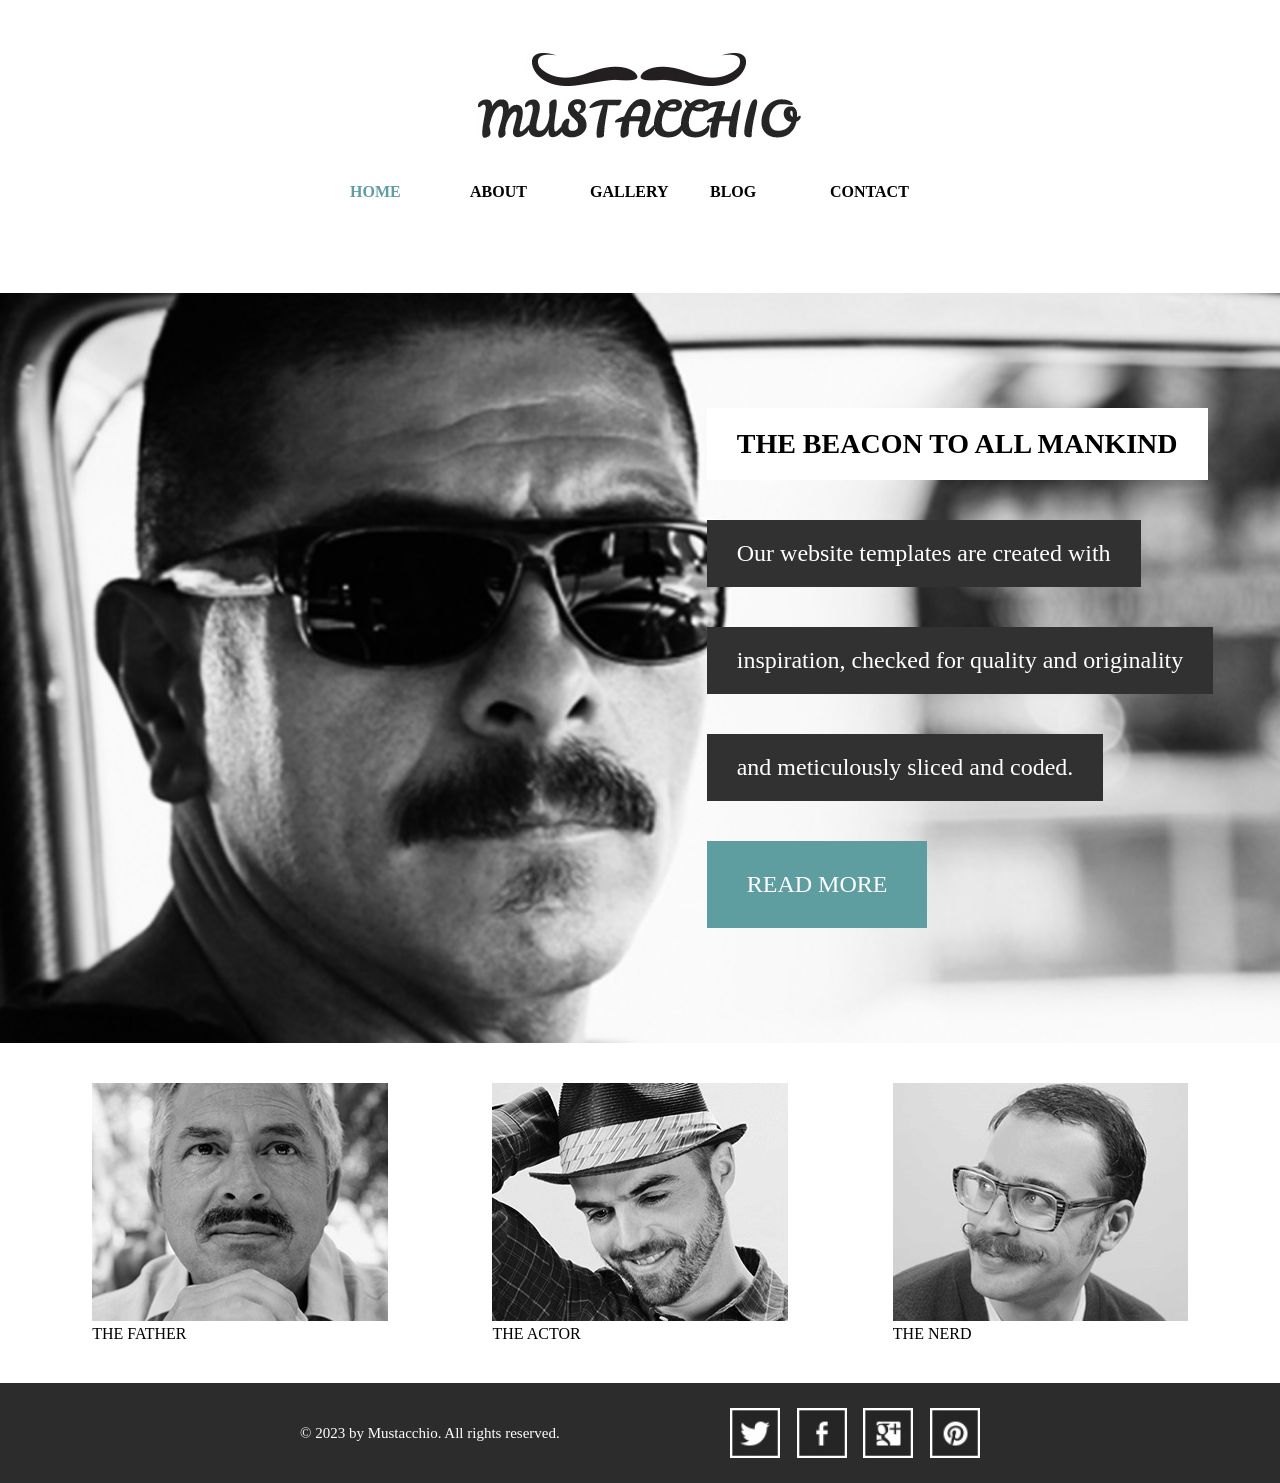
<file: index.html>
<!DOCTYPE html>
<html lang="en">
<head>
    <meta charset="UTF-8">
    <meta name="viewport" content="width=device-width, initial-scale=1.0">
    <title>Home</title>
    <link rel="stylesheet" href="style.css">
</head>
<body>
    <div class="logo">
        <img id="webLogo" src="Images/logo.jpg">
    </div>
    <div class="header">
        <div class="menu home2">
            <p><strong>HOME</strong></p>
        </div>
        <div class="menu about">
            <p><strong><a href="about.html">ABOUT</a></strong></p>
        </div>
        <div class="menu gallery">
            <p><strong><a href=gallary.html>GALLERY</a></strong></p>
        </div>
        <div class="menu blog">
            <p><strong><a href="blog.html">BLOG</a></strong></p>
        </div>
        <div class="menu contact">
            <p><strong><a href="contact.html">CONTACT</a></strong></p>
        </div>
    </div>
    <div class="indexMid">
        <div class="indexPlaceholder"></div>
        <div class="indexMidBoxes">
            <div class="midBox midBox1">
                <p>THE BEACON TO ALL MANKIND</p>
            </div>
            <div class="midBox midBox2">
                <p>Our website templates are created with</p>
            </div>
            <div class="midBox midBox3">
                <p>inspiration, checked for quality and originality</p>
            </div>
            <div class="midBox midBox4">
                <p>and meticulously sliced and coded.</p>
            </div>
            <div class="midBox midBoxLink">
                <p>READ MORE</p>
            </div>
        </div>
    </div>
    <div class="moreImages">
        <div class="indexImages">
            <img id="father" src="Images/the-father.jpg">
            <p>THE FATHER</p>
        </div>
        <div class="indexImages">
            <img id="actor" src="Images/the-actor.jpg">
            <p>THE ACTOR</p>
        </div>
        <div class="indexImages">
            <img id="nerd" src="Images/the-nerd.jpg">
            <p>THE NERD</p>
        </div>
    </div>
    <footer>
        <p id="copyright">&copy; 2023 by Mustacchio. All rights reserved.</p>
        <div class="mediabar">
            <a href=""><div class="icon twitter">
            </div></a>
            <a href=""><div class="icon facebook">
            </div></a>
            <a href=""><div class="icon googleplus">
            </div></a>
            <a href=""><div class="icon pintrest">
            </div></a>
        </div>
    </footer>
</body>
</html>
</file>
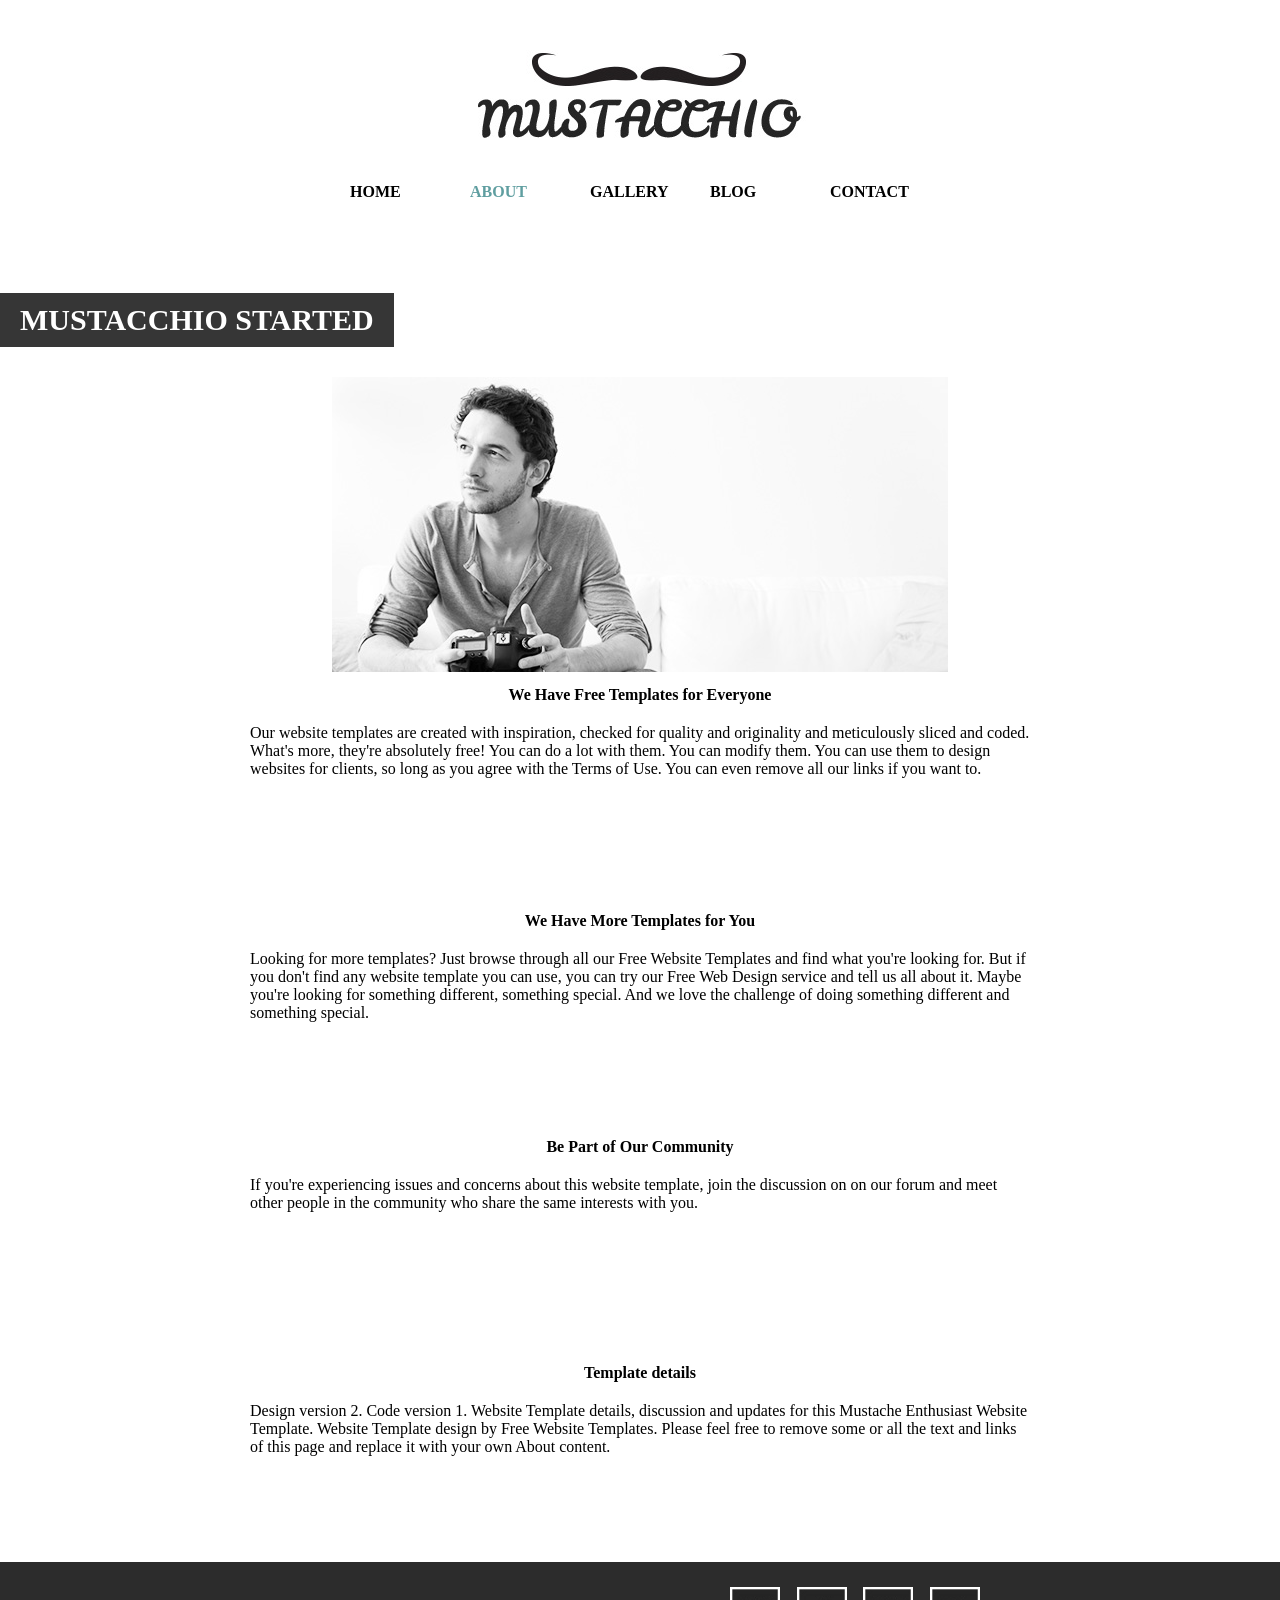
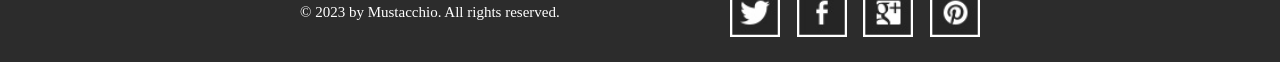
<file: about.html>
<!DOCTYPE html>
<html lang="en">
<head>
    <meta charset="UTF-8">
    <meta name="viewport" content="width=device-width, initial-scale=1.0">
    <title>About</title>
    <link rel="stylesheet" href="style.css">
</head>
<body>
    <div class="logo">
        <img id="webLogo" src="Images/logo.jpg">
    </div>
    <div class="header">
        <div class="menu home">
            <p><strong><a href="index.html">HOME</a></strong></p>
        </div>
        <div class="menu about2">
            <p><strong>ABOUT</strong></p>
        </div>
        <div class="menu gallery">
            <p><strong><a href="gallary.html">GALLERY</a></strong></p>
        </div>
        <div class="menu blog">
            <p><strong><a href="blog.html">BLOG</a></strong></p>
        </div>
        <div class="menu contact">
            <p><strong><a href="contact.html">CONTACT</a></strong></p>
        </div>
    </div>
    <div class="aboutHeader">
        <h3><strong>MUSTACCHIO STARTED</strong></h3>
    </div>
    <div class="BOOFLEXBOXES">
        <div class="aboutPhoto">
            <img src="Images/photographer.jpg">
        </div>
        <div class="aboutParagraphs">
            <p class="hParagraphs"><strong>We Have Free Templates for Everyone</strong></p>
            <p class="paragraphs paragraphs1">Our website templates are created with inspiration, checked for quality and originality and meticulously sliced and coded. What's more, they're absolutely free! You can do a lot with them. You can modify them. You can use them to design websites for clients, so long as you agree with the Terms of Use. You can even remove all our links if you want to.</p>
            <br>
            <p class="hParagraphs"><strong>We Have More Templates for You</strong></p>
            <p class="paragraphs paragraphs2">Looking for more templates? Just browse through all our Free Website Templates and find what you're looking for. But if you don't find any website template you can use, you can try our Free Web Design service and tell us all about it. Maybe you're looking for something different, something special. And we love the challenge of doing something different and something special.</p>
            <br>
            <p class="hParagraphs"><strong>Be Part of Our Community</strong></p>
            <p class="paragraphs paragraphs3">If you're experiencing issues and concerns about this website template, join the discussion on on our forum and meet other people in the community who share the same interests with you.</p>
            <br>
            <p class="hParagraphs"><strong>Template details</strong></p>
            <p class="paragraphs paragraphs4">Design version 2. Code version 1. Website Template details, discussion and updates for this Mustache Enthusiast Website Template. Website Template design by Free Website Templates. Please feel free to remove some or all the text and links of this page and replace it with your own About content.</p>
        </div>
    </div>
    <footer>
        <p id="copyright">&copy; 2023 by Mustacchio. All rights reserved.</p>
        <div class="mediabar">
            <a href=""><div class="icon twitter">
            </div></a>
            <a href=""><div class="icon facebook">
            </div></a>
            <a href=""><div class="icon googleplus">
            </div></a>
            <a href=""><div class="icon pintrest">
            </div></a>
        </div>
    </footer>
</body>
</html>
</file>
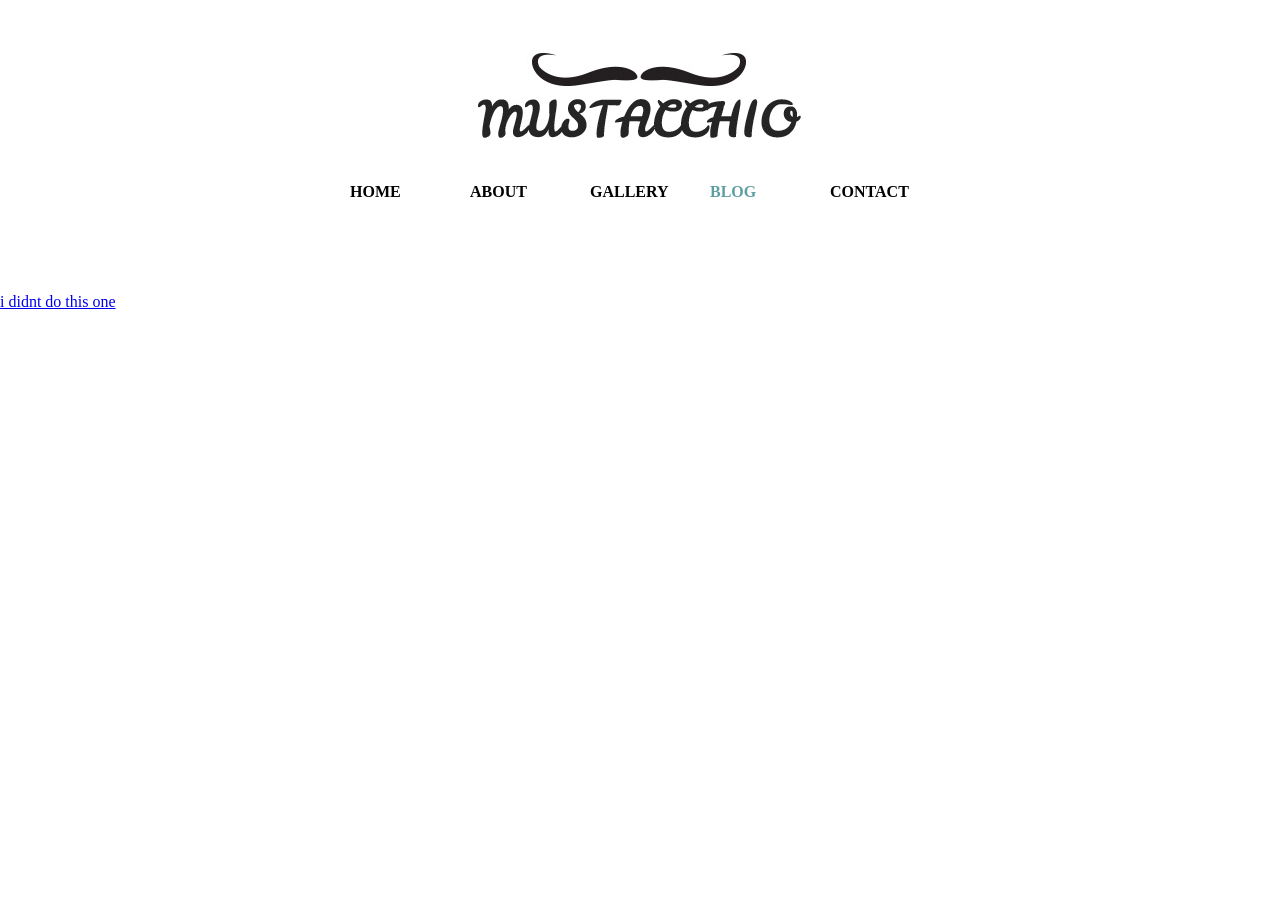
<file: blog.html>
<!DOCTYPE html>
<html lang="en">
<head>
    <meta charset="UTF-8">
    <meta name="viewport" content="width=device-width, initial-scale=1.0">
    <title>Blog</title>
    <link rel="stylesheet" href="style.css">
</head>
<body>
    <div class="logo">
        <img id="webLogo" src="Images/logo.jpg">
    </div>
    <div class="header">
        <div class="menu home">
            <p><strong><a href="index.html">HOME</a></strong></p>
        </div>
        <div class="menu about">
            <p><strong><a href="about.html">ABOUT</a></strong></p>
        </div>
        <div class="menu gallery">
            <p><strong><a href="gallary.html">GALLERY</a></strong></p>
        </div>
        <div class="menu blog2">
            <p><strong>BLOG</strong></p>
        </div>
        <div class="menu contact">
            <p><strong><a href="contact.html">CONTACT</strong></p>
        </div>
    </div>
    <p>i didnt do this one</p>
</body>
</html>
</file>
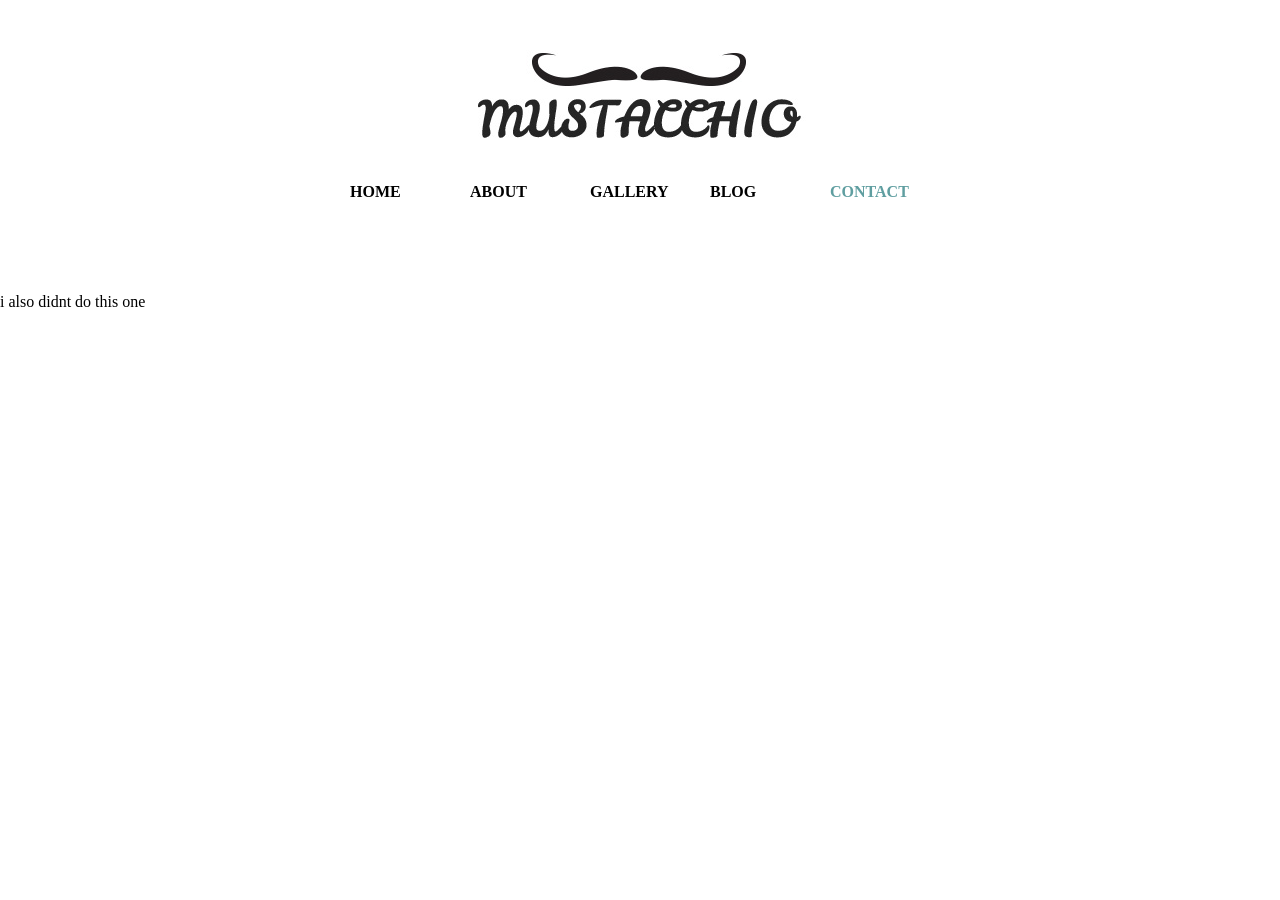
<file: contact.html>
<!DOCTYPE html>
<html lang="en">
<head>
    <meta charset="UTF-8">
    <meta name="viewport" content="width=device-width, initial-scale=1.0">
    <title>Contact</title>
    <link rel="stylesheet" href="style.css">
</head>
<body>
    <div class="logo">
        <img id="webLogo" src="Images/logo.jpg">
    </div>
    <div class="header">
        <div class="menu home">
            <p><strong><a href="index.html">HOME</a></strong></p>
        </div>
        <div class="menu about">
            <p><strong><a href="about.html">ABOUT</a></strong></p>
        </div>
        <div class="menu gallery">
            <p><strong><a href="gallary.html">GALLERY</a></strong></p>
        </div>
        <div class="menu blog">
            <p><strong><a href="blog.html">BLOG</a></strong></p>
        </div>
        <div class="menu contact2">
            <p><strong>CONTACT</strong></p>
        </div>
    </div>
    <p>i also didnt do this one</p>
</body>
</html>
</file>
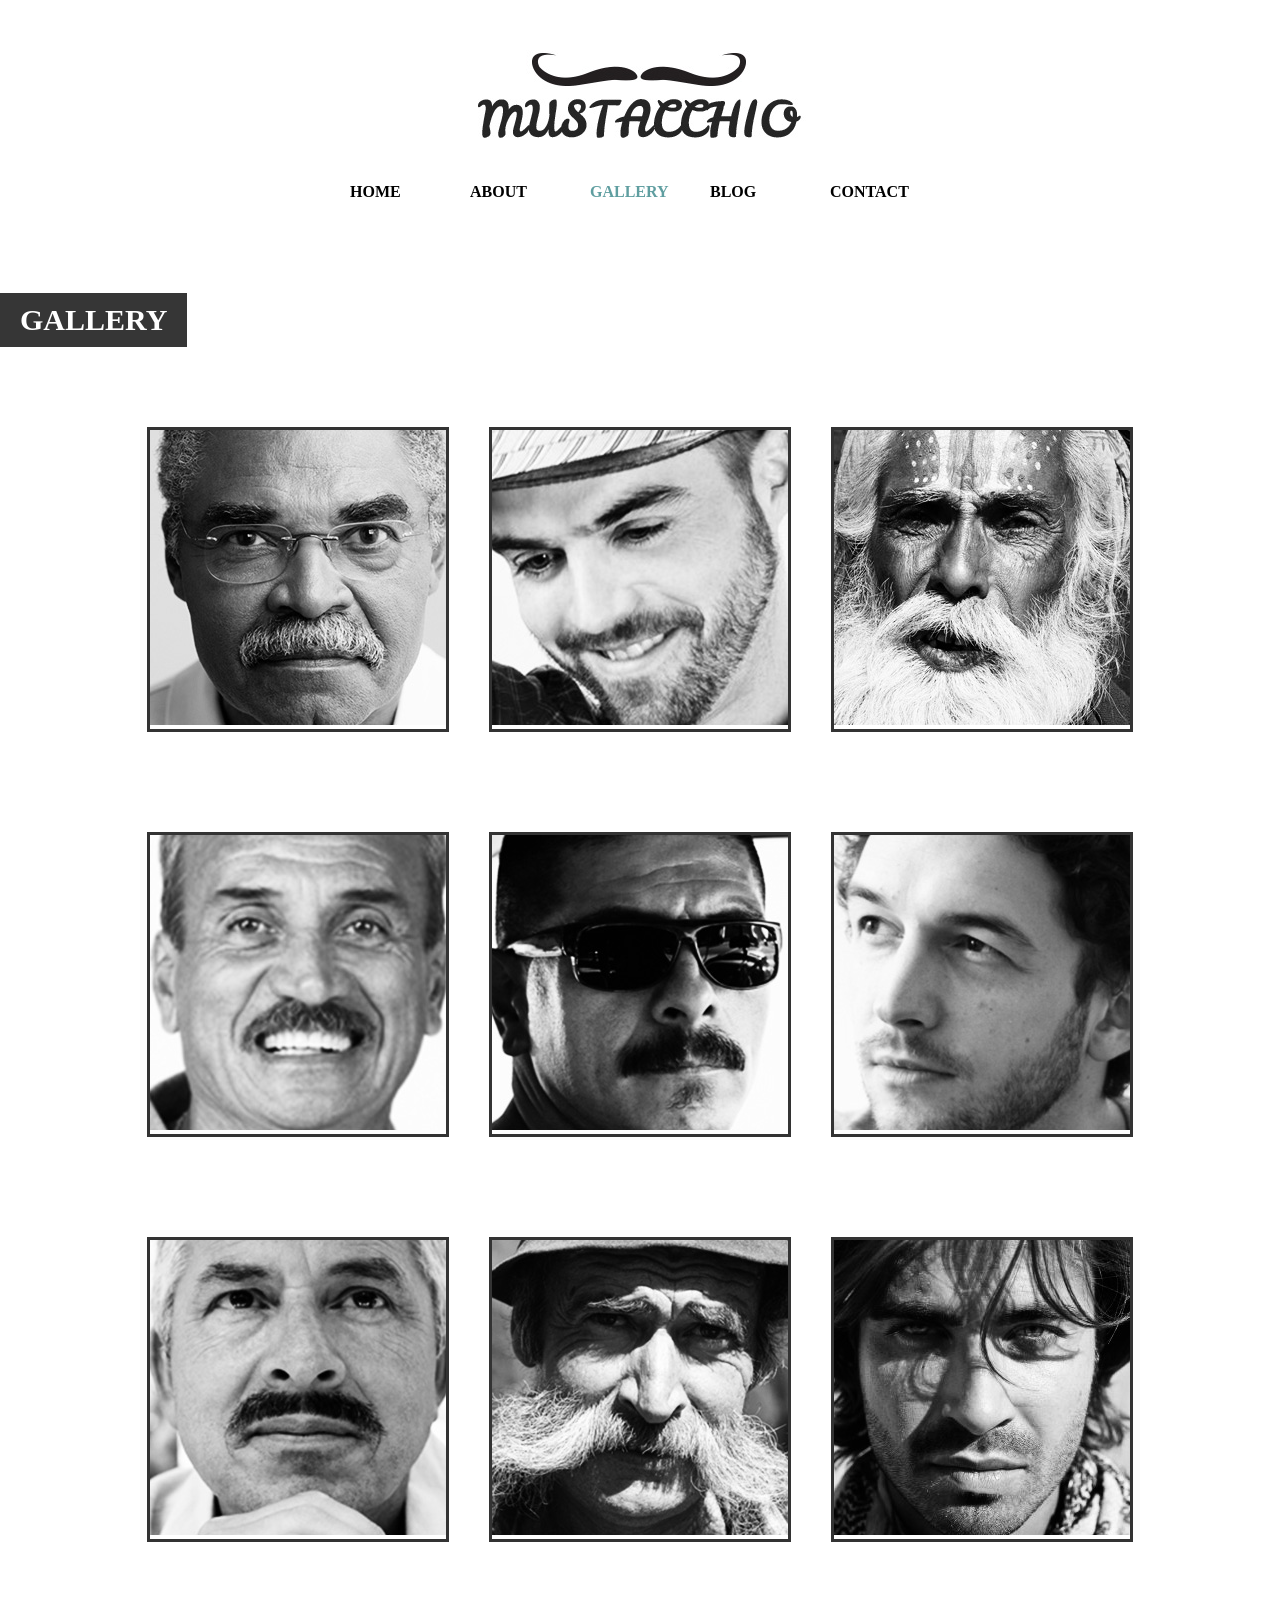
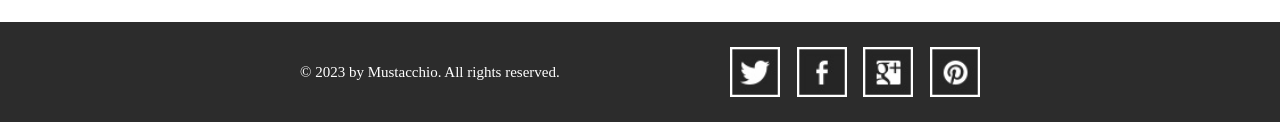
<file: gallary.html>
<!DOCTYPE html>
<html lang="en">
<head>
    <meta charset="UTF-8">
    <meta name="viewport" content="width=device-width, initial-scale=1.0">
    <title>Gallary</title>
    <link rel="stylesheet" href="style.css">
</head>
<body>
    <div class="logo">
        <img id="webLogo" src="Images/logo.jpg">
    </div>
    <div class="header">
        <div class="menu home">
            <p><strong><a href="index.html">HOME</a></strong></p>
        </div>
        <div class="menu about">
            <p><strong><a href="about.html">ABOUT</a></strong></p>
        </div>
        <div class="menu gallery2">
            <p><strong>GALLERY</strong></p>
        </div>
        <div class="menu blog">
            <p><strong><a href="blog.html">BLOG</a></strong></p>
        </div>
        <div class="menu contact">
            <p><strong><a href="contact.html">CONTACT</a></strong></p>
        </div>
    </div>
    <h3><strong>GALLERY</strong></h3>
    <div class="galleryFirst">
        <div class="gallerySecond">
            <img id="1" src="Images/mustache1.jpg">
        </div>
        <div class="gallerySecond">
            <img id="2" src="Images/mustache2.jpg">
        </div>
        <div class="gallerySecond">
            <img id="3" src="Images/mustache3.jpg">
        </div>
    </div>
    <div class="galleryFirst">
        <div class="gallerySecond">
            <img id="4" src="Images/mustache4.jpg">
        </div>
        <div class="gallerySecond">
            <img id="5" src="Images/mustache5.jpg">
        </div>
        <div class="gallerySecond">
            <img id="6" src="Images/mustache6.jpg">
        </div>
    </div>
    <div class="galleryFirst">
        <div class="gallerySecond">
            <img id="7" src="Images/mustache7.jpg">
        </div>
        <div class="gallerySecond">
            <img id="8" src="Images/mustache8.jpg">
        </div>
        <div class="gallerySecond">
            <img id="9" src="Images/mustache9.jpg">
        </div>
    </div>
    <footer>
        <p id="copyright">&copy; 2023 by Mustacchio. All rights reserved.</p>
        <div class="mediabar">
            <a href=""><div class="icon twitter">
            </div></a>
            <a href=""><div class="icon facebook">
            </div></a>
            <a href=""><div class="icon googleplus">
            </div></a>
            <a href=""><div class="icon pintrest">
            </div></a>
        </div>
    </footer>
</body>
</html>
</file>
<file: style.css>
* {
    margin: 0;
    padding: 0;
    box-sizing: border-box;
}

/*================
HEADER FOR ALL PAGES
================*/

.logo {
    display: flex;
    flex-wrap: wrap;
    justify-content: center;
    align-items: center;
    align-content: center;
    padding-bottom: 30px;
    padding-top: 50px;
}

.header {
    display: flex;
    flex-wrap: wrap;
    justify-content: center;
    align-items: center;
    align-content: center;
}

.menu {
    width: 100px;
    margin: 10px;
    border: 0px;
}

.home {
    min-height: 100px;
    text-decoration: none;
}

.home2 {
    min-height: 100px;
    color:cadetblue;
}

.about {
    min-height: 100px;
    text-decoration: none;
}

.about2 {
    min-height: 100px;
    color:cadetblue;
}

.gallery {
    min-height: 100px;
    text-decoration: none;
}

.gallery2 {
    min-height: 100px;
    color:cadetblue;
}

.blog {
    min-height: 100px;
    text-decoration: none;
}

.blog2 {
    min-height: 100px;
    color:cadetblue;
}

.contact {
    min-height: 100px;
    text-decoration: none;
}

.contact2 {
    min-height: 100px;
    color:cadetblue
}

.header a{
    text-decoration: none;
    color:black;
}

.header a:hover{
    color: cadetblue;
}

/*==============
FOOTER FOR ALL PAGES
==============*/

footer {
    display: flex;
    height: 100px;
    width: 100%;
    background-color:rgb(44, 44, 44);
    justify-content: space-between;
    align-items: center;
}

#copyright {
    color: white;
    font-size: 15px;
    width: fit-content;
    padding-left: 300px;
}

.mediabar {
    display: flex;
    flex-wrap: wrap;
    width: 550px;
    padding-right: 300px;
    justify-content: space-between;
}

.icon {
    background-size: cover;
    height: 50px;
    width: 50px;
}

.twitter {
    background-image: url(Images/icon-twitter.jpg);
}

.twitter:hover {
    background-image: url(Images/icon-twitter-hover.jpg);
}

.facebook {
    background-image: url(Images/icon-facebook.jpg);
}

.facebook:hover {
    background-image: url(Images/icon-facebook-hover.jpg);
}

.googleplus {
    background-image: url(Images/icon-googleplus.jpg);
}

.googleplus:hover {
    background-image: url(Images/icon-googleplus-hover.jpg);
}

.pintrest {
    background-image: url(Images/icon-pinterest.jpg);
}

.pintrest:hover {
    background-image: url(Images/icon-pinterest-hover.jpg);
}



/*===============
MIDDLE PART FOR HOME PAGE (James helped me with this thanks James)
===============*/

.indexMid {
    background-image: url(Images/the-beacon.jpg);
    background-size: cover;
    height: 750px;
    display: flex;
    flex-direction: row;
}

.indexMidBoxes {
    width: auto;
    display: flex;
    flex-direction: column;
    align-items: flex-start;
    margin: auto;
}

.midBox1 {
    background-color: white;
    padding: 20px 30px;
    margin: 20px;
    font-size: 28px;
    font-weight: 800;
}

.midBox2 {
    background-color: rgb(49, 49, 49);
    color: white;
    padding: 20px 30px;
    margin: 20px;
    font-size: 24px;
}

.midBox3 {
    background-color: rgb(49, 49, 49);
    color: white;
    padding: 20px 30px;
    margin: 20px;
    font-size: 24px;
}

.midBox4 {
    background-color: rgb(49, 49, 49);
    color: white;
    padding: 20px 30px;
    margin: 20px;
    font-size: 24px;
}

.midBoxLink {
    font-size: 24px;
    background-color: cadetblue;
    color: white;
    padding: 30px 40px;
    margin: 20px;
    font-size: 24px;
    text-decoration: none;
}

.midBoxLink:hover {
    background-color: rgb(121, 199, 201);
}

.indexPlaceholder {
    width: 50%;
}

/*================
MORE IMAGES FOR INDEX
================*/

.moreImages {
    display: flex;
    flex-wrap: wrap;
    justify-content: space-around;
    align-items: center;
    align-content: center;
    margin: 20px;
}

.moreImages {
    margin: 20px;
    padding: 20px;
}

/*===============
ABOUT PAGE
===============*/

h3 {
    font-size: 30px;
    text-align: center;
    padding: 10px 20px;
    background-color: rgb(54, 54, 54);
    color: white;
    justify-self: center;
    width: fit-content;
    margin-bottom: 30px;
}


.BOOFLEXBOXES {
    display: flex;
    align-items: center;
    flex-direction: column;
    width: 800px;
    margin: 0px auto;
}

.aboutPhoto {
    width: fit-content;
}

.aboutParagraphs {
    display: flex;
    flex-direction: column;
    align-items: center;
}

.paragraphs {
    width: fit-content;
    margin: 10px;
    align-items: center;
}

.hParagraphs {
    width: fit-content;
    margin: 10px;
    min-height: fit-content;
}

.paragraphs1 {
    min-height: 150px;
}

.paragraphs2 {
    min-height: 150px;
}

.paragraphs3 {
    min-height: 150px;
}

.paragraphs4 {
    min-height: 150px;
}

/*===============
GALLERY
===============*/

h3 {
    font-size: 30px;
    text-align: center;
    padding: 10px 20px;
    background-color: rgb(54, 54, 54);
    color: white;
    justify-self: center;
    width: fit-content;
    margin-bottom: 30px;
}

.galleryFirst {
    display: flex;
    justify-content: center;
    margin: 60px 10px;
}

.gallerySecond {
    width: fit-content;
    border: 3px solid #333;
    margin: 20px;
}
</file>
